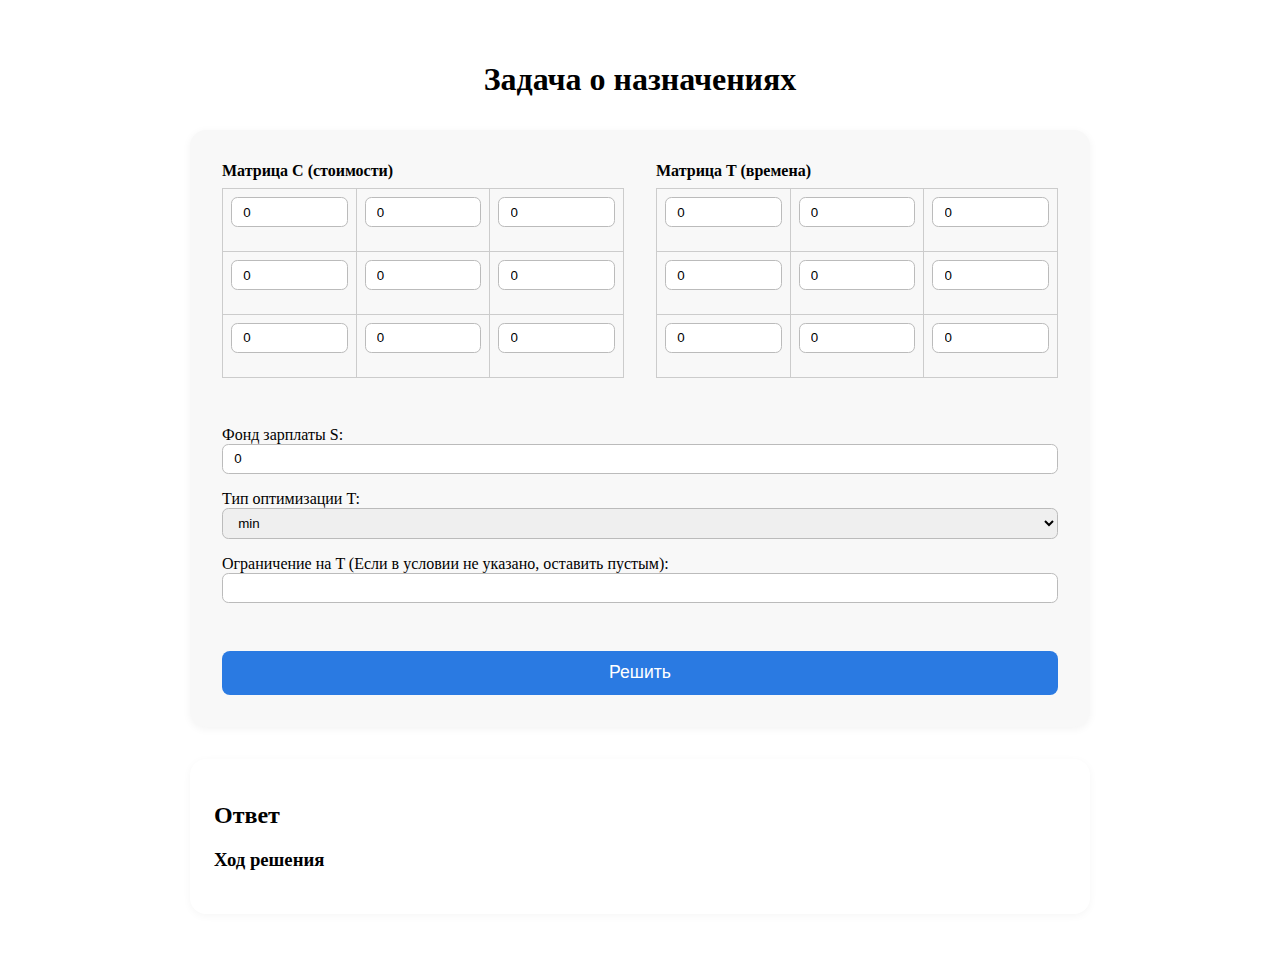
<file: index.html>
<!DOCTYPE html>
<html>
  <head>
    <title>Задача о назначениях</title>
    <link rel="stylesheet" href="./assets/css/first_styles.min.css">
  </head>
  <body>
    <main class="container">
      <h1>Задача о назначениях</h1>
      <form id="assignment-form">
        <div class="matrix-inputs">
          <div class="matrix-block">
            <label>Матрица C (стоимости)</label>
            <table>
              <tbody id="matrix-c"></tbody>
            </table>
          </div>
          <div class="matrix-block">
            <label>Матрица T (времена)</label>
            <table>
              <tbody id="matrix-t"></tbody>
            </table>
          </div>
        </div>
        <div class="params">
          <label for="salary-fund">Фонд зарплаты S:</label>
          <input id="salary-fund" type="number" name="S" min="0" value="0">
          <label for="t-type">Тип оптимизации T:</label>
          <select id="t-type" name="T">
            <option value="min" selected>min</option>
            <option value="max">max</option>
          </select>
          <label for="t-limit">Ограничение на T (Если в условии не указано, оставить пустым):</label>
          <input id="t-limit" type="number" name="T_limit" min="0" step="any">
        </div>
        <button id="solve-btn" type="button">Решить</button>
      </form>
      <section id="solution">
        <h2>Ответ</h2>
        <p id="answer"></p>
        <h3>Ход решения</h3>
        <div id="solution-table"></div>
      </section>
    </main>
    <script type="module" src="./assets/js/first_script.js"> </script>
  </body>
</html>
</file>
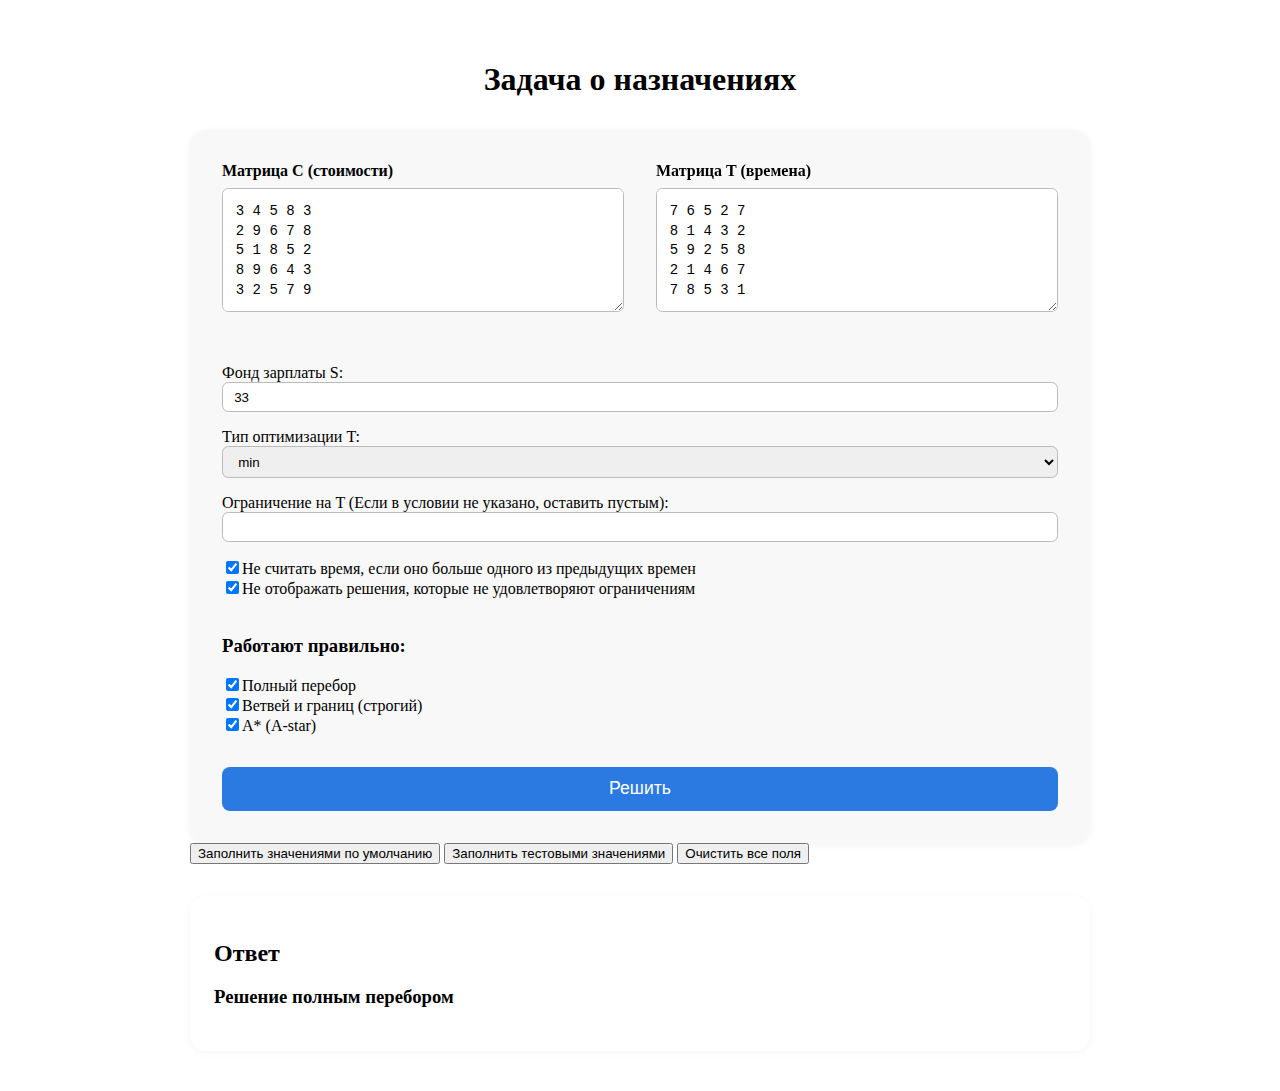
<file: dev/index.html>
<!DOCTYPE html>
<html>
  <head>
    <title>Задача о назначениях</title>
    <link rel="stylesheet" href="./assets/css/first_styles.min.css">
  </head>
  <body>
    <main class="container">
      <h1>Задача о назначениях</h1>
      <form id="assignment-form">
        <div class="matrix-inputs">
          <div class="matrix-block">
            <label for="matrix-c-textarea">Матрица C (стоимости)</label>
            <textarea id="matrix-c-textarea" placeholder="Введите элементы матрицы через пробел, строки отделяйте переносами
Например для матрицы 3x3:
1 2 3
4 5 6
7 8 9">3 4 5 8 3
2 9 6 7 8
5 1 8 5 2
8 9 6 4 3
3 2 5 7 9</textarea>
          </div>
          <div class="matrix-block">
            <label for="matrix-t-textarea">Матрица T (времена)</label>
            <textarea id="matrix-t-textarea" placeholder="Введите элементы матрицы через пробел, строки отделяйте переносами
Например для матрицы 3x3:
1 2 3
4 5 6
7 8 9">7 6 5 2 7
8 1 4 3 2
5 9 2 5 8
2 1 4 6 7
7 8 5 3 1</textarea>
          </div>
        </div>
        <div class="params">
          <label for="salary-fund">Фонд зарплаты S:</label>
          <input id="salary-fund" type="number" name="S" min="0" value="33">
          <label for="t-type">Тип оптимизации T:</label>
          <select id="t-type" name="T">
            <option value="min" selected>min</option>
            <option value="max">max</option>
          </select>
          <label for="t-limit">Ограничение на T (Если в условии не указано, оставить пустым):</label>
          <input id="t-limit" type="number" name="T_limit" min="0" step="any">
          <label>
            <input id="skip-increasing-time" type="checkbox" checked>Не считать время, если оно больше одного из предыдущих времен
          </label><br>
          <label>
            <input id="hide-invalid-solutions" type="checkbox" checked>Не отображать решения, которые не удовлетворяют ограничениям
          </label><br><br>
          <h3>Работают правильно:</h3>
          <label>
            <input id="solve-full" type="checkbox" checked>Полный перебор
          </label><br>
          <label>
            <input id="solve-bnb-strict" type="checkbox" checked>Ветвей и границ (строгий)
          </label><br>
          <label>
            <input id="solve-astar" type="checkbox" checked>A* (A-star)
          </label><br>
        </div>
        <button id="solve-btn" type="button">Решить</button>
      </form>
      <div class="preset-buttons">
        <button id="fill-default" type="button">Заполнить значениями по умолчанию</button>
        <button id="fill-test" type="button">Заполнить тестовыми значениями</button>
        <button id="clear-all" type="button">Очистить все поля</button>
      </div>
      <section id="solution">
        <h2>Ответ</h2>
        <p id="answer"></p>
        <h3>Решение полным перебором</h3>
        <div id="solution-table"></div>
        <div id="extra-methods"></div>
      </section>
    </main>
    <script type="module" src="./assets/js/first_script.js"> </script>
  </body>
</html>
</file>
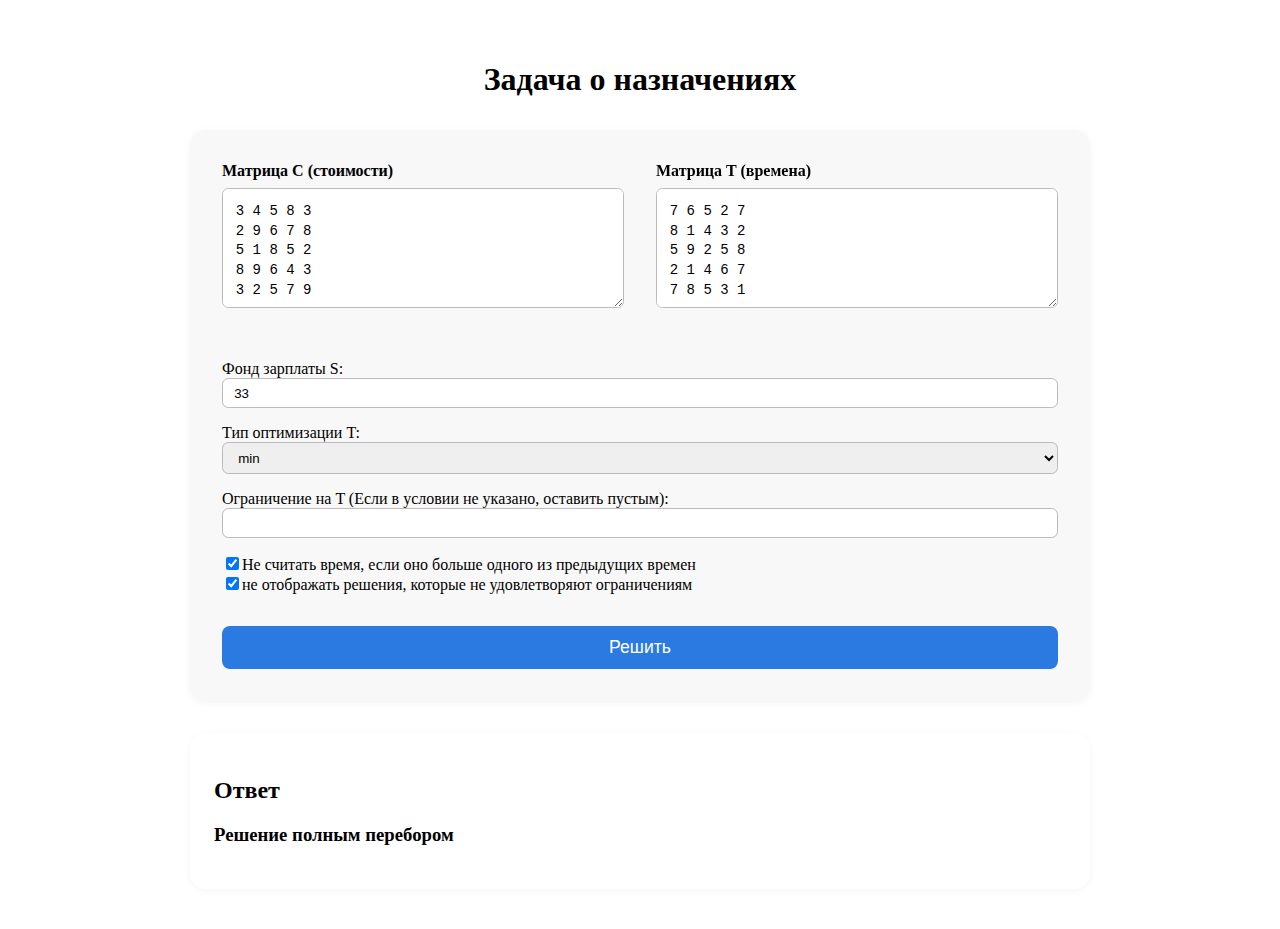
<file: prod/index.html>
<!DOCTYPE html><html><head><title>Задача о назначениях</title><link rel="stylesheet" href="./assets/css/first_styles.min.css"></head><body><main class="container"><h1>Задача о назначениях</h1><form id="assignment-form"><div class="matrix-inputs"><div class="matrix-block"><label for="matrix-c-textarea">Матрица C (стоимости)</label><textarea id="matrix-c-textarea" placeholder="Введите элементы матрицы через пробел, строки отделяйте переносами
Например для матрицы 3x3:
1 2 3
4 5 6
7 8 9">3 4 5 8 3
2 9 6 7 8
5 1 8 5 2
8 9 6 4 3
3 2 5 7 9</textarea></div><div class="matrix-block"><label for="matrix-t-textarea">Матрица T (времена)</label><textarea id="matrix-t-textarea" placeholder="Введите элементы матрицы через пробел, строки отделяйте переносами
Например для матрицы 3x3:
1 2 3
4 5 6
7 8 9">7 6 5 2 7
8 1 4 3 2
5 9 2 5 8
2 1 4 6 7
7 8 5 3 1</textarea></div></div><div class="params"><label for="salary-fund">Фонд зарплаты S:</label><input id="salary-fund" type="number" name="S" min="0" value="33"><label for="t-type">Тип оптимизации T:</label><select id="t-type" name="T"><option value="min" selected>min</option><option value="max">max</option></select><label for="t-limit">Ограничение на T (Если в условии не указано, оставить пустым):</label><input id="t-limit" type="number" name="T_limit" min="0" step="any"><label><input id="skip-increasing-time" type="checkbox" checked>Не считать время, если оно больше одного из предыдущих времен</label><br><label><input id="hide-invalid-solutions" type="checkbox" checked>не отображать решения, которые не удовлетворяют ограничениям</label></div><button id="solve-btn" type="button">Решить</button></form><section id="solution"><h2>Ответ</h2><p id="answer"></p><h3>Решение полным перебором</h3><div id="solution-table"></div><div id="extra-methods"></div></section></main><script type="module" src="./assets/js/first_script.js"> </script></body></html>
</file>
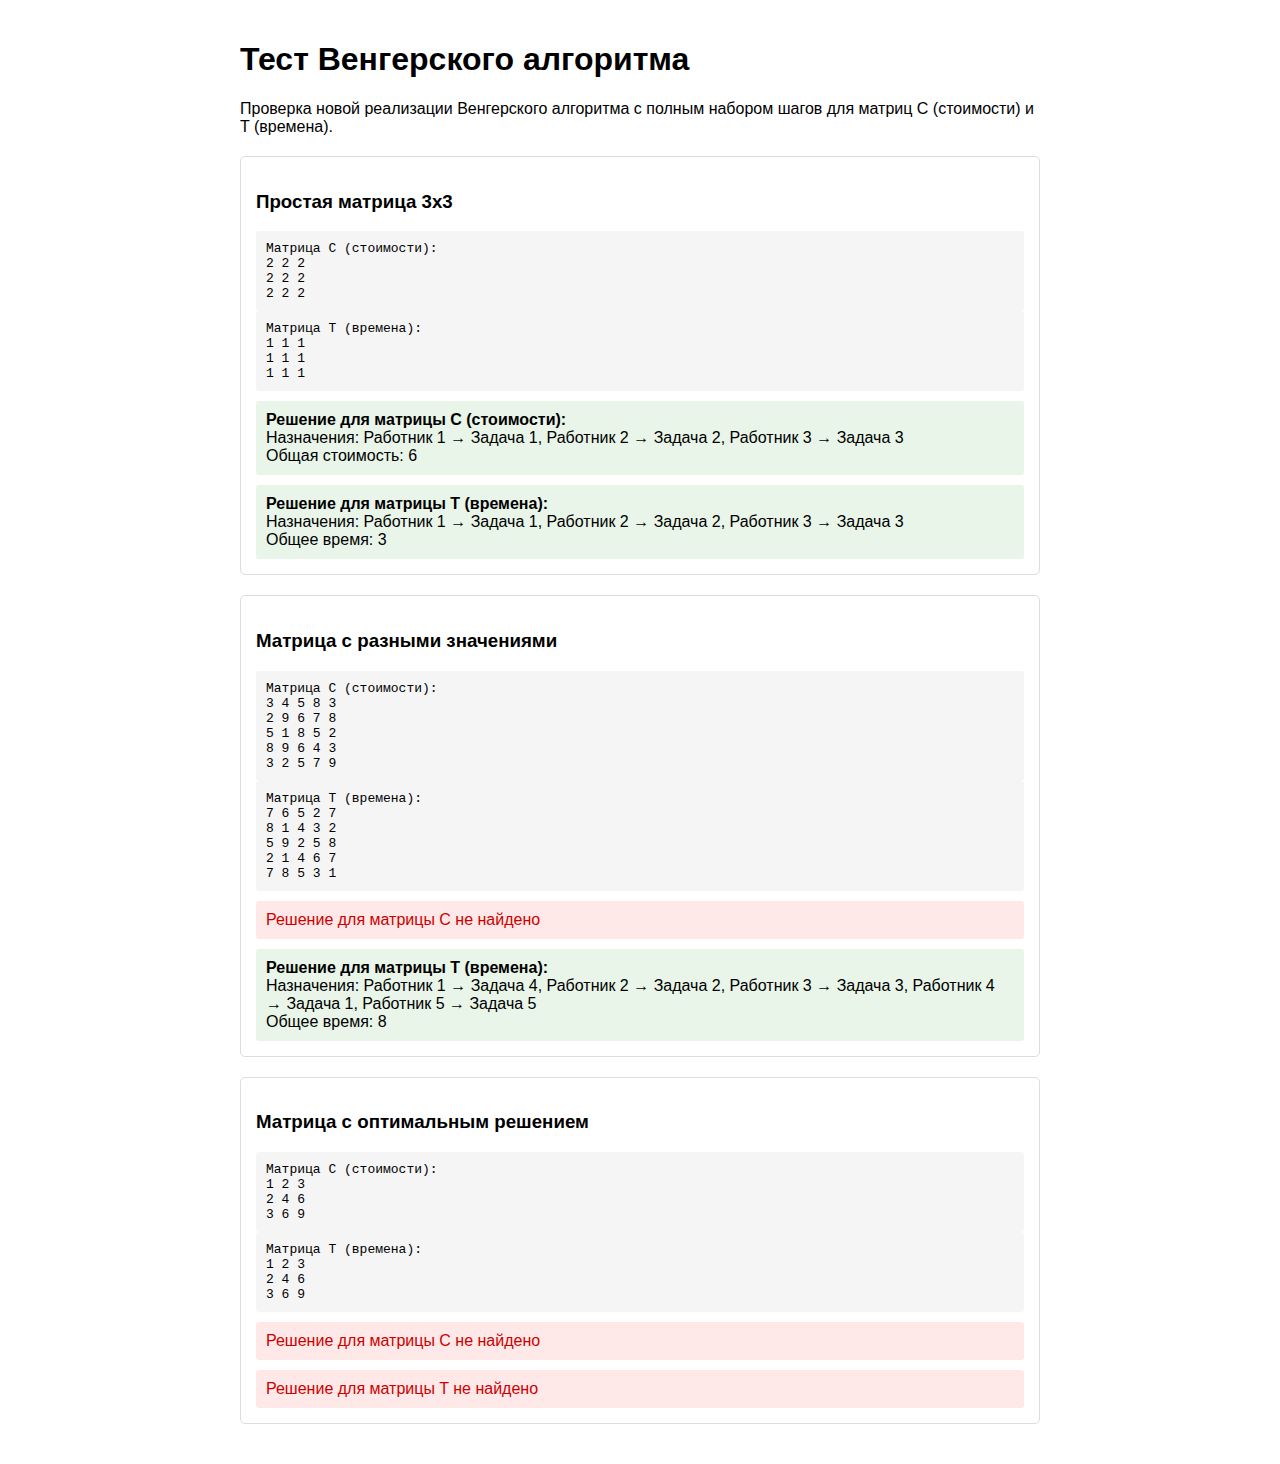
<file: dev/test_hungarian.html>
<!DOCTYPE html>
<html lang="ru">
<head>
    <meta charset="UTF-8">
    <meta name="viewport" content="width=device-width, initial-scale=1.0">
    <title>Тест Венгерского алгоритма</title>
    <style>
        body {
            font-family: Arial, sans-serif;
            max-width: 800px;
            margin: 0 auto;
            padding: 20px;
        }
        .test-case {
            margin: 20px 0;
            padding: 15px;
            border: 1px solid #ddd;
            border-radius: 5px;
        }
        .matrix {
            font-family: monospace;
            white-space: pre;
            background: #f5f5f5;
            padding: 10px;
            border-radius: 3px;
        }
        .result {
            margin-top: 10px;
            padding: 10px;
            background: #e8f5e8;
            border-radius: 3px;
        }
        .error {
            background: #ffe8e8;
            color: #c00;
        }
    </style>
</head>
<body>
    <h1>Тест Венгерского алгоритма</h1>
    <p>Проверка новой реализации Венгерского алгоритма с полным набором шагов для матриц C (стоимости) и T (времена).</p>
    
    <div id="results"></div>

    <script type="module">
        import { hungarianMethod } from './assets/js/hungarian.js';
        
        // Тестовые матрицы
        const testCases = [
            {
                name: "Простая матрица 3x3",
                matrixC: [
                    [2, 2, 2],
                    [2, 2, 2],
                    [2, 2, 2]
                ],
                matrixT: [
                    [1, 1, 1],
                    [1, 1, 1],
                    [1, 1, 1]
                ]
            },
            {
                name: "Матрица с разными значениями",
                matrixC: [
                    [3, 4, 5, 8, 3],
                    [2, 9, 6, 7, 8],
                    [5, 1, 8, 5, 2],
                    [8, 9, 6, 4, 3],
                    [3, 2, 5, 7, 9]
                ],
                matrixT: [
                    [7, 6, 5, 2, 7],
                    [8, 1, 4, 3, 2],
                    [5, 9, 2, 5, 8],
                    [2, 1, 4, 6, 7],
                    [7, 8, 5, 3, 1]
                ]
            },
            {
                name: "Матрица с оптимальным решением",
                matrixC: [
                    [1, 2, 3],
                    [2, 4, 6],
                    [3, 6, 9]
                ],
                matrixT: [
                    [1, 2, 3],
                    [2, 4, 6],
                    [3, 6, 9]
                ]
            }
        ];
        
        function displayMatrix(matrix) {
            return matrix.map(row => row.join(' ')).join('\n');
        }
        
        function displayResult(testCase, resultC, resultT) {
            const div = document.createElement('div');
            div.className = 'test-case';
            
            let html = `<h3>${testCase.name}</h3>`;
            html += `<div class="matrix">Матрица C (стоимости):\n${displayMatrix(testCase.matrixC)}</div>`;
            html += `<div class="matrix">Матрица T (времена):\n${displayMatrix(testCase.matrixT)}</div>`;
            
            if (resultC) {
                html += `<div class="result">`;
                html += `<strong>Решение для матрицы C (стоимости):</strong><br>`;
                html += `Назначения: ${resultC.assignment.map((col, row) => `Работник ${row + 1} → Задача ${col + 1}`).join(', ')}<br>`;
                html += `Общая стоимость: ${resultC.cost}`;
                html += `</div>`;
            } else {
                html += `<div class="result error">Решение для матрицы C не найдено</div>`;
            }
            
            if (resultT) {
                html += `<div class="result">`;
                html += `<strong>Решение для матрицы T (времена):</strong><br>`;
                html += `Назначения: ${resultT.assignment.map((col, row) => `Работник ${row + 1} → Задача ${col + 1}`).join(', ')}<br>`;
                html += `Общее время: ${resultT.cost}`;
                html += `</div>`;
            } else {
                html += `<div class="result error">Решение для матрицы T не найдено</div>`;
            }
            
            div.innerHTML = html;
            return div;
        }
        
        // Запускаем тесты
        const resultsDiv = document.getElementById('results');
        
        testCases.forEach(testCase => {
            try {
                const resultC = hungarianMethod(testCase.matrixC);
                const resultT = hungarianMethod(testCase.matrixT);
                resultsDiv.appendChild(displayResult(testCase, resultC, resultT));
            } catch (error) {
                const div = document.createElement('div');
                div.className = 'test-case';
                div.innerHTML = `
                    <h3>${testCase.name}</h3>
                    <div class="matrix">Матрица C:\n${displayMatrix(testCase.matrixC)}</div>
                    <div class="matrix">Матрица T:\n${displayMatrix(testCase.matrixT)}</div>
                    <div class="result error">Ошибка: ${error.message}</div>
                `;
                resultsDiv.appendChild(div);
            }
        });
    </script>
</body>
</html>
</file>
<file: assets/css/first_styles.min.css>
.container{max-width:900px;margin:0 auto;padding:2rem}h1{text-align:center;margin-bottom:2rem}form#assignment-form{display:-webkit-box;display:-ms-flexbox;display:flex;-webkit-box-orient:vertical;-webkit-box-direction:normal;-ms-flex-direction:column;flex-direction:column;gap:2rem;background:#f8f8f8;padding:2rem;border-radius:1rem;-webkit-box-shadow:0 2px 8px rgba(0,0,0,.05);box-shadow:0 2px 8px rgba(0,0,0,.05)}.matrix-inputs{display:-webkit-box;display:-ms-flexbox;display:flex;gap:2rem}.matrix-block{-webkit-box-flex:1;-ms-flex:1;flex:1}.matrix-block label{display:block;margin-bottom:.5rem;font-weight:bold}table{border-collapse:collapse;width:100%;margin-bottom:1rem}td,th{border:1px solid #ccc;padding:.5rem;text-align:center}input[type=number],select{padding:.4rem .7rem;border-radius:.4rem;border:1px solid #bbb;margin-bottom:1rem;width:100%;-webkit-box-sizing:border-box;box-sizing:border-box}button#solve-btn{padding:.7rem 2rem;background:#2a7ae2;color:#fff;border:none;border-radius:.5rem;font-size:1.1rem;cursor:pointer;-webkit-transition:background .2s;transition:background .2s}button#solve-btn:hover{background:#1a5bb8}#solution{margin-top:2rem;background:#fff;padding:1.5rem;border-radius:1rem;-webkit-box-shadow:0 2px 8px rgba(0,0,0,.04);box-shadow:0 2px 8px rgba(0,0,0,.04)}#answer{font-size:1.2rem;font-weight:bold;color:#2a7ae2;margin-bottom:1rem}#solution-table{overflow-x:auto}
</file>
<file: dev/assets/css/first_styles.min.css>
.container{max-width:900px;margin:0 auto;padding:2rem}h1{text-align:center;margin-bottom:2rem}form#assignment-form{display:-webkit-box;display:-ms-flexbox;display:flex;-webkit-box-orient:vertical;-webkit-box-direction:normal;-ms-flex-direction:column;flex-direction:column;gap:2rem;background:#f8f8f8;padding:2rem;border-radius:1rem;-webkit-box-shadow:0 2px 8px rgba(0,0,0,.05);box-shadow:0 2px 8px rgba(0,0,0,.05)}.matrix-inputs{display:-webkit-box;display:-ms-flexbox;display:flex;gap:2rem}.matrix-block{-webkit-box-flex:1;-ms-flex:1;flex:1}.matrix-block label{display:block;margin-bottom:.5rem;font-weight:bold}textarea{width:100%;min-height:120px;padding:.8rem;border:1px solid #bbb;border-radius:.4rem;font-family:monospace;font-size:14px;line-height:1.4;resize:vertical;-webkit-box-sizing:border-box;box-sizing:border-box;margin-bottom:1rem}textarea:focus{outline:none;border-color:#2a7ae2;-webkit-box-shadow:0 0 0 2px rgba(42,122,226,.2);box-shadow:0 0 0 2px rgba(42,122,226,.2)}table{border-collapse:collapse;width:100%;margin-bottom:1rem}td,th{border:1px solid #ccc;padding:.5rem;text-align:center}input[type=number],select{padding:.4rem .7rem;border-radius:.4rem;border:1px solid #bbb;margin-bottom:1rem;width:100%;-webkit-box-sizing:border-box;box-sizing:border-box}button#solve-btn{padding:.7rem 2rem;background:#2a7ae2;color:#fff;border:none;border-radius:.5rem;font-size:1.1rem;cursor:pointer;-webkit-transition:background .2s;transition:background .2s}button#solve-btn:hover{background:#1a5bb8}#solution{margin-top:2rem;background:#fff;padding:1.5rem;border-radius:1rem;-webkit-box-shadow:0 2px 8px rgba(0,0,0,.04);box-shadow:0 2px 8px rgba(0,0,0,.04)}#answer{font-size:1.2rem;font-weight:bold;color:#000;margin-bottom:1rem}#answer td{font-weight:normal}#answer th,#answer td{text-align:left}#solution-table{overflow-x:auto}
</file>
<file: prod/assets/css/first_styles.min.css>
.container{max-width:900px;margin:0 auto;padding:2rem}h1{text-align:center;margin-bottom:2rem}form#assignment-form{display:-webkit-box;display:-ms-flexbox;display:flex;-webkit-box-orient:vertical;-webkit-box-direction:normal;-ms-flex-direction:column;flex-direction:column;gap:2rem;background:#f8f8f8;padding:2rem;border-radius:1rem;-webkit-box-shadow:0 2px 8px rgba(0,0,0,.05);box-shadow:0 2px 8px rgba(0,0,0,.05)}.matrix-inputs{display:-webkit-box;display:-ms-flexbox;display:flex;gap:2rem}.matrix-block{-webkit-box-flex:1;-ms-flex:1;flex:1}.matrix-block label{display:block;margin-bottom:.5rem;font-weight:bold}textarea{width:100%;min-height:120px;padding:.8rem;border:1px solid #bbb;border-radius:.4rem;font-family:monospace;font-size:14px;line-height:1.4;resize:vertical;-webkit-box-sizing:border-box;box-sizing:border-box;margin-bottom:1rem}textarea:focus{outline:none;border-color:#2a7ae2;-webkit-box-shadow:0 0 0 2px rgba(42,122,226,.2);box-shadow:0 0 0 2px rgba(42,122,226,.2)}table{border-collapse:collapse;width:100%;margin-bottom:1rem}td,th{border:1px solid #ccc;padding:.5rem;text-align:center}input[type=number],select{padding:.4rem .7rem;border-radius:.4rem;border:1px solid #bbb;margin-bottom:1rem;width:100%;-webkit-box-sizing:border-box;box-sizing:border-box}button#solve-btn{padding:.7rem 2rem;background:#2a7ae2;color:#fff;border:none;border-radius:.5rem;font-size:1.1rem;cursor:pointer;-webkit-transition:background .2s;transition:background .2s}button#solve-btn:hover{background:#1a5bb8}#solution{margin-top:2rem;background:#fff;padding:1.5rem;border-radius:1rem;-webkit-box-shadow:0 2px 8px rgba(0,0,0,.04);box-shadow:0 2px 8px rgba(0,0,0,.04)}#answer{font-size:1.2rem;font-weight:bold;color:#000;margin-bottom:1rem}#answer td{font-weight:normal}#answer th,#answer td{text-align:left}#solution-table{overflow-x:auto}
</file>
